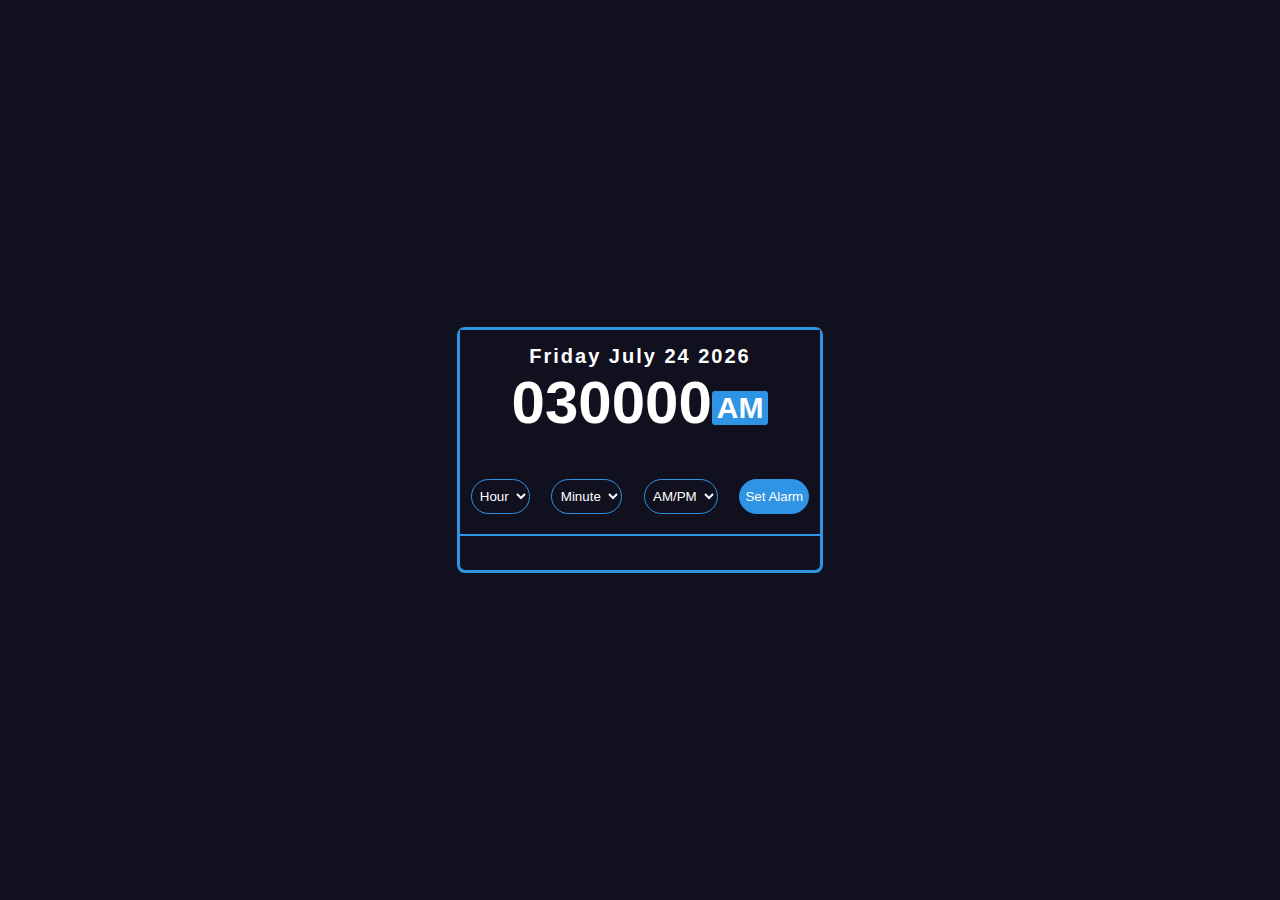
<file: Projects starting with A/Alarm Clock/index.html>
<!DOCTYPE html>
<html lang="en">
<head>
    <meta charset="UTF-8">
    <meta name="viewport" content="width=device-width, initial-scale=1.0">
    <title>Alarm Clock</title>
    <link rel="stylesheet" href="style.css">
</head>
<body onload="initClock()">
    <div class="alarm">
        <div class="datetime">
            <div class="date">

                <span id="dayName">Day</span>
                <span id="month">Month</span>
                <span id="dayNum">00</span>
                <span id="year">Year</span>
            </div>

            <div class="time">
                <span id="hour">00</span>
                <span id="minute">00</span>
                <span id="second">00</span>
                <span id="period">AM</span>
            </div>
            <button id="stopAlarm" onclick="stopAlarm()">Stop Alarm</button>
        </div>
        <div class="setAlarm">
            <div class="column">
                <select>
                    <option value="setHour" selected hidden>Hour</option>
                </select>
            </div>

            <div class="column">
                <select>
                    <option value="setMinute" selected hidden>Minute</option>
                    
                </select>
            </div>

            <div class="column">
                <select>
                    <option value="AM/PM" selected hidden>AM/PM</option>
                </select>
            </div>

            <button id="btn-setAlarm" type="submit">Set Alarm</button>
        </div>

        <hr>

        <h3 id="alarm-h3"></h3>

        <div class="alarmList">
                
            
        </div>

    </div>
    
    <script src="script.js"></script>
</body>
</html>
</file>
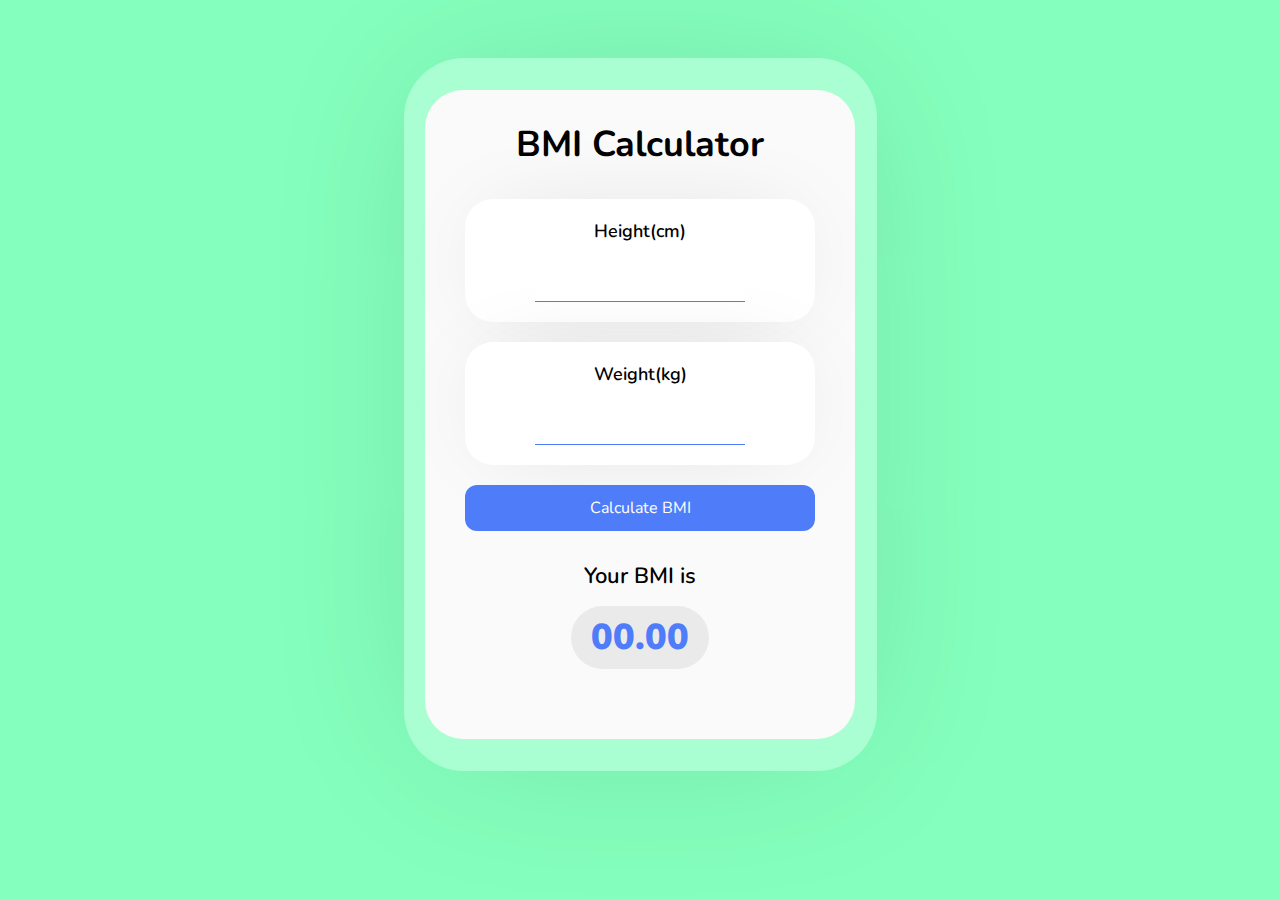
<file: Projects starting with B/BMI Calculator/index.html>
<!DOCTYPE html>
<html lang="en">
  <head>
    <meta charset="UTF-8" />
    <meta http-equiv="X-UA-Compatible" content="IE=edge" />
    <meta name="viewport" content="width=device-width, initial-scale=1.0" />
    <link rel="stylesheet" href="style.css" />
    <title>BMI</title>
  </head>
  <body>
    <div class="container">
      <div class="box">
        <h1>BMI Calculator</h1>
        <div class="content">
          <div class="input">
            <label for="height">Height(cm)</label>
            <input id="height" />
          </div>
          <div class="input">
            <label for="weight">Weight(kg)</label>
            <input id="weight" />
          </div>
          <button id="calculate">Calculate BMI</button>
        </div>
        <div class="result">
          <p>Your BMI is</p>
          <div id="result">00.00</div>
          <p class="comment"></p>
        </div>
      </div>
    </div>
    <script src="script.js" type="module"></script>
  </body>
</html>
</file>
<file: Projects starting with A/Alarm Clock/style.css>
*{
    margin: 0;
    padding: 0;
}

body {
    height: 100vh;
    display: flex;
    flex-direction: column;
    justify-content: center;
    align-items: center;
    background: #10101E;
}

::-webkit-scrollbar{
    display: none;
}

.alarm{
    border: 3px solid #2E94E3;
    border-radius: 8px;
}

.datetime{
    color: #fff;
    background: #10101E;
    font-family: "Segoe UI", sans-serif;
    width: 340px;
    padding: 15px 10px;
    transition: 0.5s;
    transition-property: box-shadow;
}

.datetime:hover{
    background: #2E94E3;
    box-shadow: 0 0 30px #2E94E3;
    border-radius: 5px;
}

.date{
    font-size: 20px;
    font-weight: 600;
    text-align: center;
    letter-spacing: 2px;
}

.time{
    font-size: 60px;
    display: flex;
    justify-content: center;
    align-items: center;
}

.time span:not(:last-child){
    position: relative;
    max-width: 0 6px;
    font-weight: 600;
    text-align: center;
}

.time span:last-child{
    background: #2E94E3;
    font-size: 30px;
    font-weight: 600;
    text-transform: uppercase;
    margin-top: 10px;
    padding: 0 5px;
    border-radius: 3px;
}

hr{
    border: 1px solid #2E94E3;
    margin: 20px auto;
}

.setAlarm{
    display: flex;
    justify-content: space-around;
    border-radius: 10px;
}

.column select{
    background: #10101E;
    color: #fff;
    text-align: center;
    padding: 8px 4px;
    border: 1px solid #2E94E3;
    border-radius: 18px;
}

#btn-setAlarm, .btn-delete, #stopAlarm{
    padding: 5px;
    color: #fff;
    background: #2E94E3;
    border: 1px solid #2E94E3;
    border-radius: 18px;
}

#stopAlarm{
    visibility: hidden;
    width: 100px;
    margin: 0 34%;
}

.btn-delete{
    margin-left: 50px;
}

#btn-setAlarm:hover, .btn-delete:hover, #stopAlarm:hover{
    cursor: pointer;
    background: #2E94E3;
    box-shadow: 0 0 30px #2E94E3;
}

h3{
    color: #fff;
    font-family: "Segoe UI", sans-serif;
    font-size: 20px;
    font-weight: 900;
    text-align: center;
    margin-bottom: 3%;
}

.alarmList{
    color: #fff;
    margin: 14px auto;
    text-align: center;
    display: flex;
    flex-direction: column;
    justify-content: space-evenly;
}

.alarmLog{
    font-size: 30px;
    display: flex;
    justify-content: center;
    align-items: center;
    margin: 6px auto;
}
</file>
<file: Projects starting with B/BMI Calculator/style.css>
@import url('https://fonts.googleapis.com/css2?family=Nunito:wght@600;700;800;900&display=swap');

* {
  padding: 0;
  margin: 0;
  box-sizing: border-box;
}

body {
  min-height: 100vh;
  background-color: #85ffbd;
  font-family: 'Nunito', sans-serif;
}

.container {
  position: absolute;
  left: 50%;
  top: 10%;
  transform: translate(-50%, 0%);
}

@media only screen and (max-width: 767px) {
  .container {
    top: 5%;
    width: 90%;
  }
}

.box {
  min-width: 400px;
  background: #fafafa;
  border-radius: 38px;
  text-align: center;
  position: relative;
  margin-bottom: 150px;
}

.box::before {
  content: '';
  position: absolute;
  height: 110%;
  width: 110%;
  left: -5%;
  top: -5%;
  background-color: rgba(255, 255, 255, 0.3);
  box-shadow: 0px 0px 166px -31px rgba(0, 0, 0, 0.15);
  border-radius: 60px;
  z-index: -1;
}

@media only screen and (max-width: 767px) {
  .box {
    min-width: 90%;
    margin-bottom: 50px;
  }
}

h1 {
  font-weight: bold;
  font-size: 36px;
  padding: 30px 0;
}

.content {
  padding: 0 40px;
}

.input {
  background: #fff;
  box-shadow: 0px 0px 95px -30px rgba(0, 0, 0, 0.15);
  border-radius: 28px;
  padding: 20px 0;
  margin-bottom: 20px;
}

.input label {
  display: block;
  font-size: 18px;
  font-weight: 600;
  color: #000;
  margin-bottom: 20px;
}

.input input {
  outline: none;
  border: none;
  border-bottom: 1px solid #4f7df9;
  width: 60%;
  text-align: center;
  font-size: 28px;
  font-family: 'Nunito', sans-serif;
}

button#calculate {
  font-family: 'Nunito', sans-serif;
  color: #fff;
  background: #4f7df9;
  font-size: 16px;
  border-radius: 12px;
  padding: 12px 0;
  width: 100%;
  outline: none;
  border: none;
  transition: background 0.2s ease;
}

button#calculate:hover {
  background: #0044ff;
}

.result {
  padding: 30px 20px;
}

.result p {
  font-weight: 600;
  font-size: 22px;
  color: #000;
  margin-bottom: 15px;
}

.result #result {
  font-size: 36px;
  font-weight: 900;
  color: #4f7df9;
  background-color: #eaeaea;
  display: inline-block;
  padding: 7px 20px;
  border-radius: 55px;
  margin-bottom: 25px;
}

#comment {
  color: #4f7df9;
  font-weight: 800;
}

@media only screen and (max-width: 767px) {
  h1 {
    font-size: 28px;
    padding: 20px 0;
  }
  .content {
    padding: 0 20px;
  }
  .input input {
    font-size: 24px;
  }
  button#calculate {
    font-size: 14px;
    padding: 10px 0;
    border-radius: 8px;
  }
  .result p {
    font-size: 18px;
    margin-bottom: 10px;
  }
  .result #result {
    font-size: 28px;
    padding: 5px 10px;
    border-radius: 35px;
    margin-bottom: 15px;
  }
  #comment {
    font-size: 16px;
  }
}
</file>
